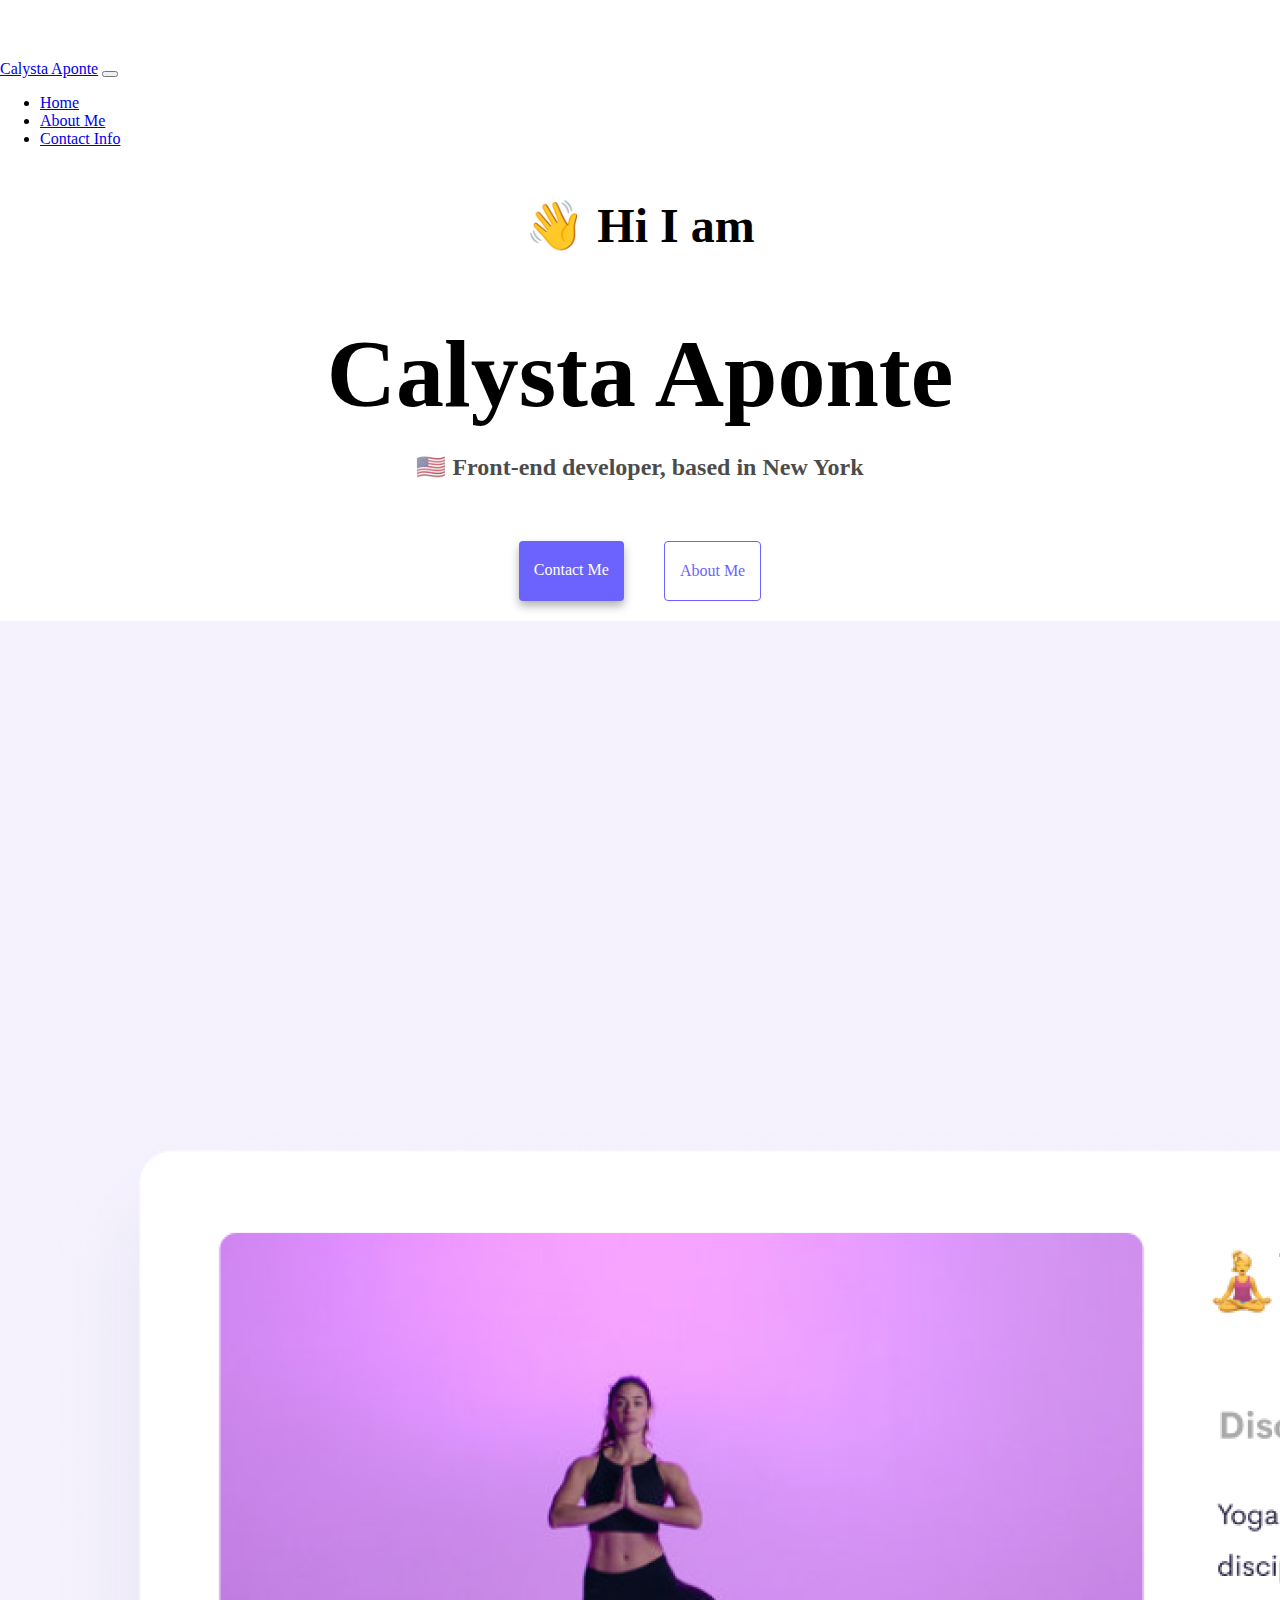
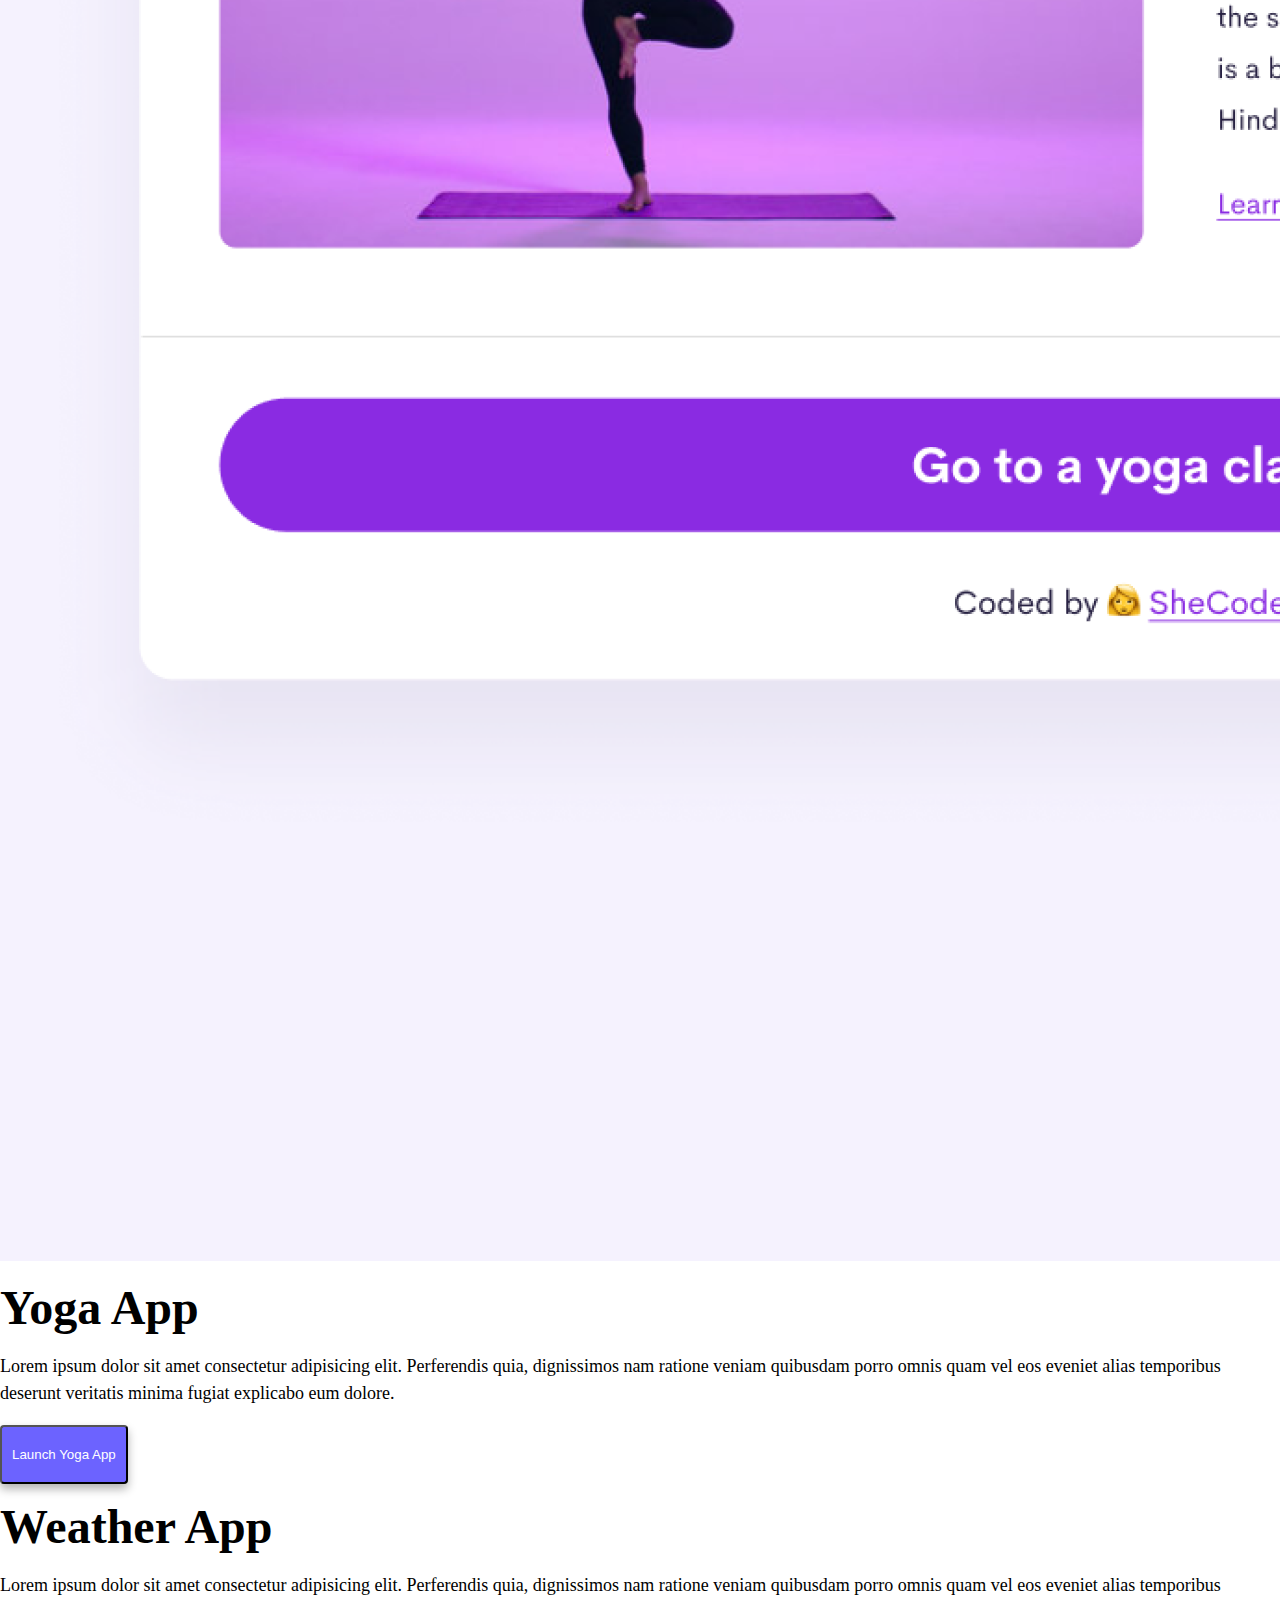
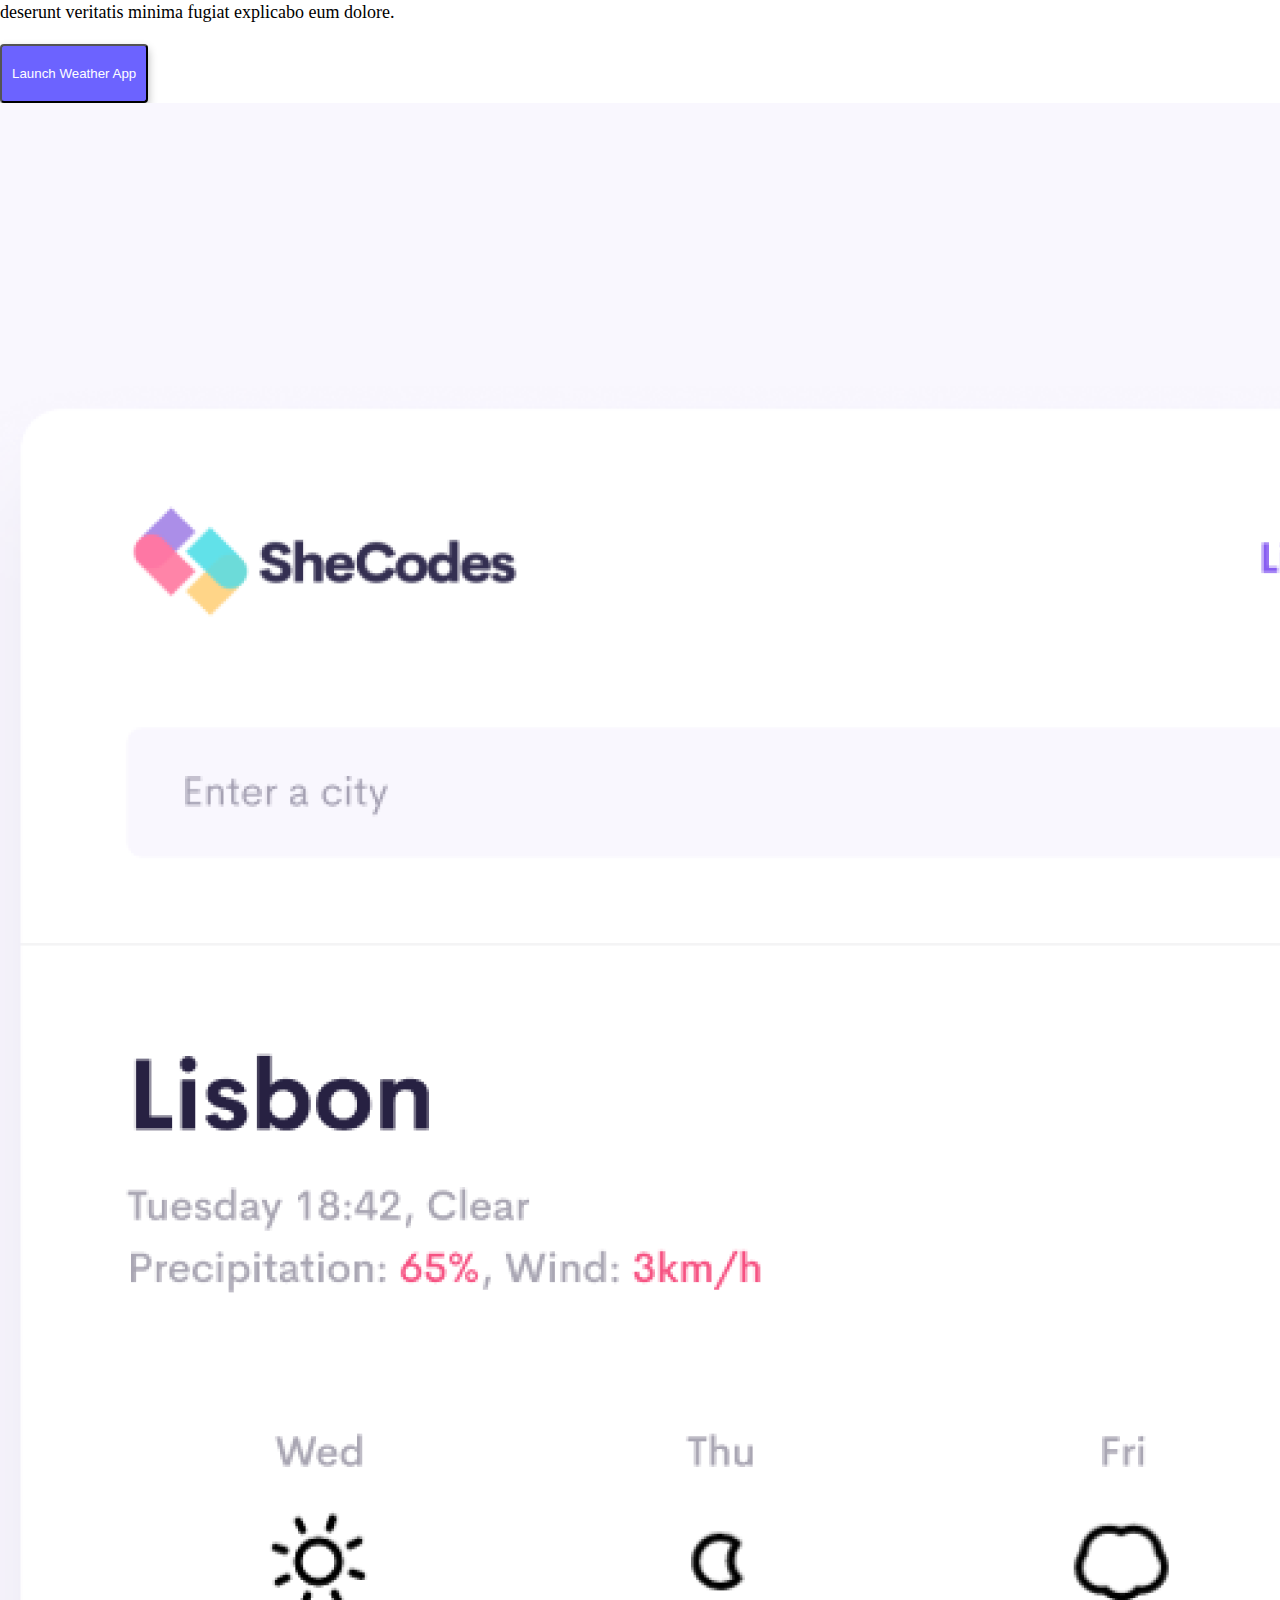
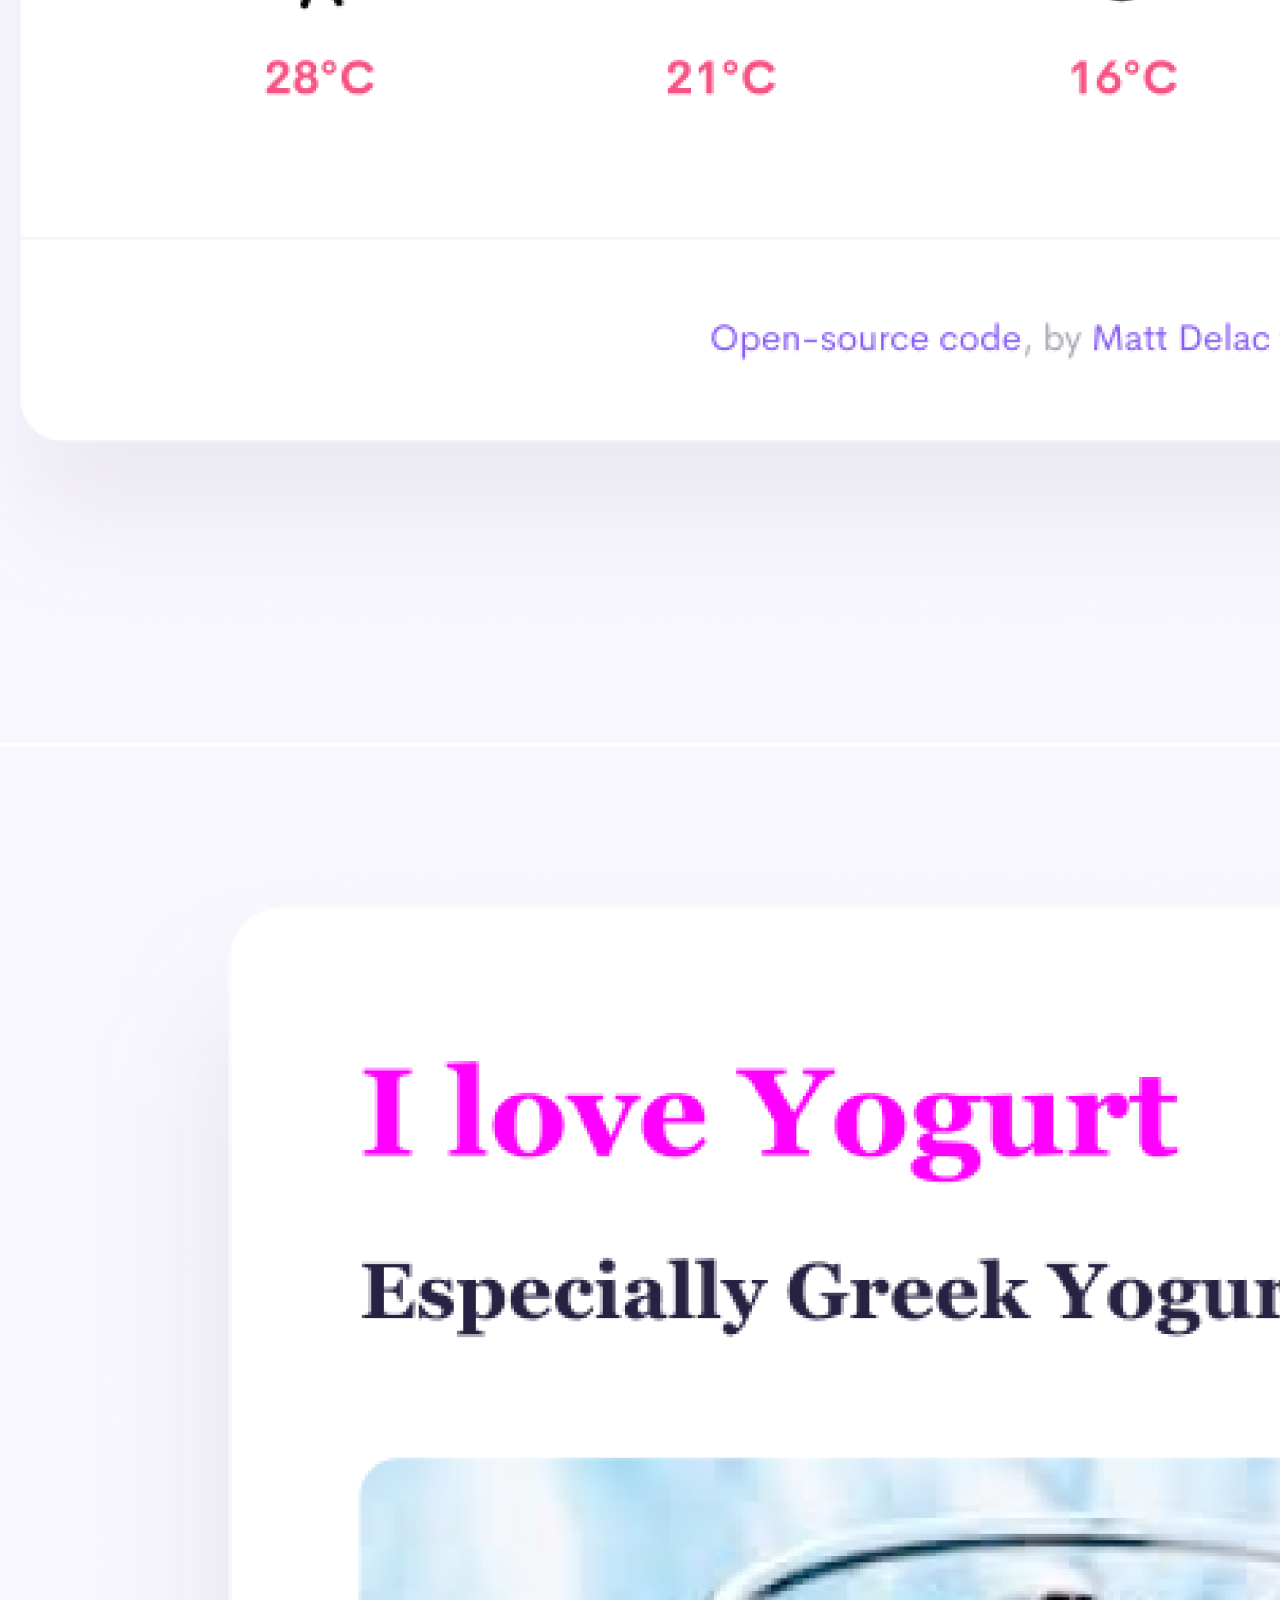
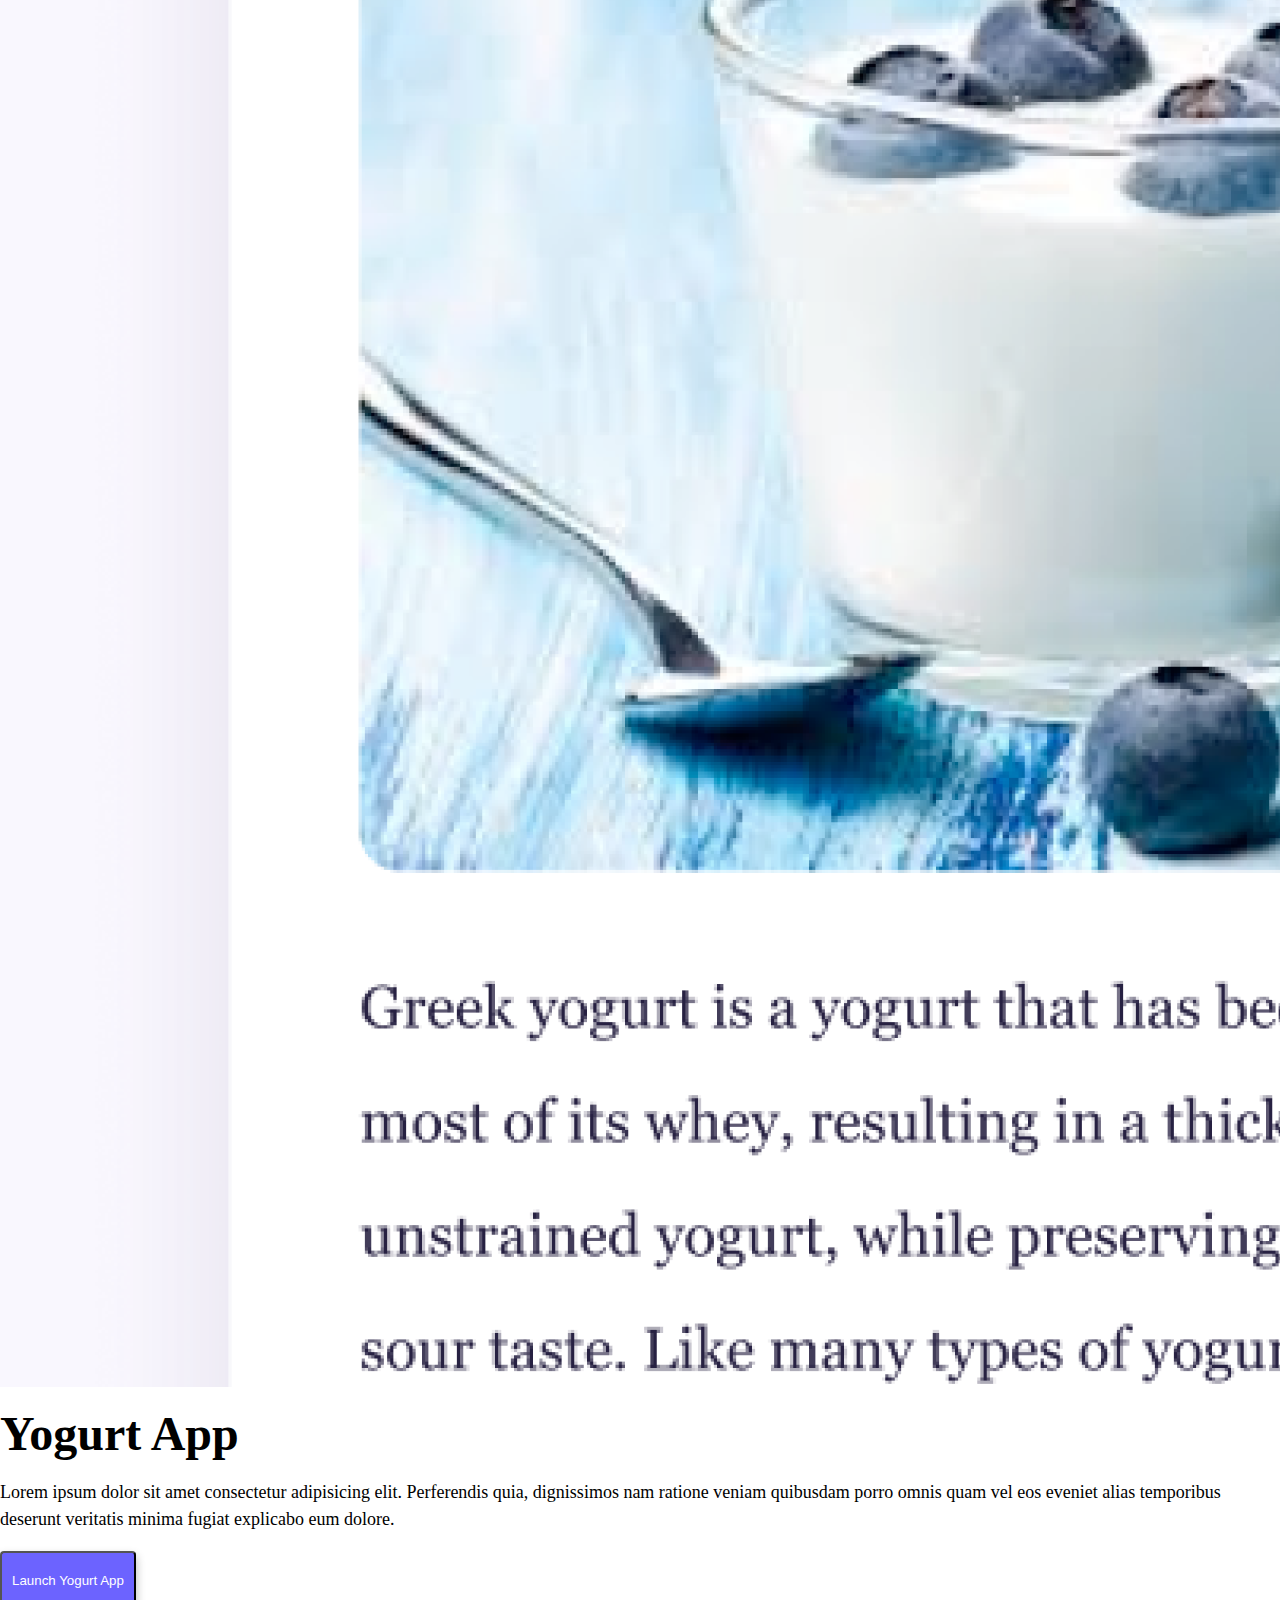
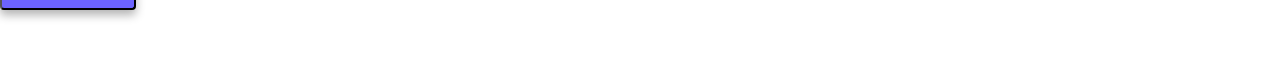
<file: index.html>
<!DOCTYPE html>
<html lang="en">
  <head>
    <meta charset="UTF-8" />
    <meta http-equiv="X-UA-Compatible" content="IE=edge" />
    <meta name="viewport" content="width=device-width, initial-scale=1.0" />
    <meta name="description" content="Welcome to my About Me page. Here I lay out all my projects I worked on with SheCode's workshops which include HTML, CSS, JavaScript, Responsive, and more to achieved my Front-End Developer Certificate."/>
    <title>Calysta Aponte</title>
    <script
      src="https://cdn.jsdelivr.net/npm/bootstrap@5.3.0-alpha1/dist/js/bootstrap.bundle.min.js"
      integrity="sha384-w76AqPfDkMBDXo30jS1Sgez6pr3x5MlQ1ZAGC+nuZB+EYdgRZgiwxhTBTkF7CXvN"
      crossorigin="anonymous"
    ></script>
    <link
      href="https://cdn.jsdelivr.net/npm/bootstrap@5.3.0-alpha1/dist/css/bootstrap.min.css"
      rel="stylesheet"
      integrity="sha384-GLhlTQ8iRABdZLl6O3oVMWSktQOp6b7In1Zl3/Jr59b6EGGoI1aFkw7cmDA6j6gD"
      crossorigin="anonymous"
    />
    <link rel="stylesheet" href="src/style.css" />
  </head>
  <body>
    <nav class="navbar navbar-expand-lg navbar-light bg-light fixed-top">
      <div class="container-fluid">
        <a class="navbar-brand" href="/index.html">Calysta Aponte</a>
        <button
          class="navbar-toggler"
          type="button"
          data-bs-toggle="collapse"
          data-bs-target="#navbarNav"
          aria-controls="navbarNav"
          aria-expanded="false"
          aria-label="Toggle navigation"
        >
          <span class="navbar-toggler-icon"></span>
        </button>
        <div class="collapse navbar-collapse" id="navbarNav">
          <ul class="navbar-nav">
            <li class="nav-item">
              <a class="nav-link active" aria-current="page" href="/index.html"
                >Home</a
              >
            </li>
            <li class="nav-item">
              <a class="nav-link" href="/aboutme.html">About Me</a>
            </li>
            <li class="nav-item">
              <a class="nav-link" href="/aboutme.html#contact">Contact Info</a>
            </li>
          </ul>
        </div>
      </div>
    </nav>
    <br>
    <h2>👋 Hi I am</h2>
    <h1>Calysta Aponte</h1>
    <h3>🇺🇸 Front-end developer, based in New York</h3>
    <div class="navigation-links">
      <a href="/aboutme.html#contact" title="Contact Info" class="contact-link mb-5">Contact me</a>
      <a href="/aboutme.html" title="Learn about me" class="about-link mb-5">About me</a>
    </div>
    <div class="container">
      <div class="row">
        <div class="col-md-6">
          <img src="src/images/example yoga app.png" alt="Preview of my yoga app" class="img-fluid rounded d-none d-lg-block" />
        </div>
        <div class="col-md-6">
          <h2 class="mb-3 project-text">Yoga App</h2>
          <p class="project-text">
            Lorem ipsum dolor sit amet consectetur adipisicing elit. Perferendis
            quia, dignissimos nam ratione veniam quibusdam porro omnis quam vel
            eos eveniet alias temporibus deserunt veritatis minima fugiat
            explicabo eum dolore.
          </p>
          <div class="mt-5">
            <button class="btn project-button">Launch Yoga App</button>
          </div>
        </div>
      </div>
      <div class="row mt-5">
      <div class="col-md-6">
          <h2 class="mb-3 project-text">Weather App</h2>
          <p class="project-text">
              Lorem ipsum dolor sit amet consectetur adipisicing elit. Perferendis quia, dignissimos nam ratione veniam quibusdam porro omnis quam vel eos eveniet alias temporibus deserunt veritatis minima fugiat explicabo eum dolore.
          </p>
          <div class="mt-5">
            <button class="btn project-button">Launch Weather App</button>
      </div>
    </div>
    <div class="col-md-6"><img src="src/images/example weather pic.png" class="img-fluid rounded d-none d-lg-block" alt="Preview of my weather app"> 
    </div>
    </div>
    <div class="row mt-5">
      <div class="col-md-6">
        <img src="src/images/example yogurt app.png" alt="Preview of my yogurt app" class="img-fluid rounded d-none d-lg-block"/>
      </div>
      <div class="col-md-6">
        <h2 class="mb-3 project-text">Yogurt App</h2>
        <p class="project-text">
            Lorem ipsum dolor sit amet consectetur adipisicing elit. Perferendis
            quia, dignissimos nam ratione veniam quibusdam porro omnis quam vel
            eos eveniet alias temporibus deserunt veritatis minima fugiat
            explicabo eum dolore.
          </p>
          <div class="mt-5">
            <button class="btn project-button">Launch Yogurt App</button>
          </div>
      </div>
    </div>
</body>
</html>
</file>
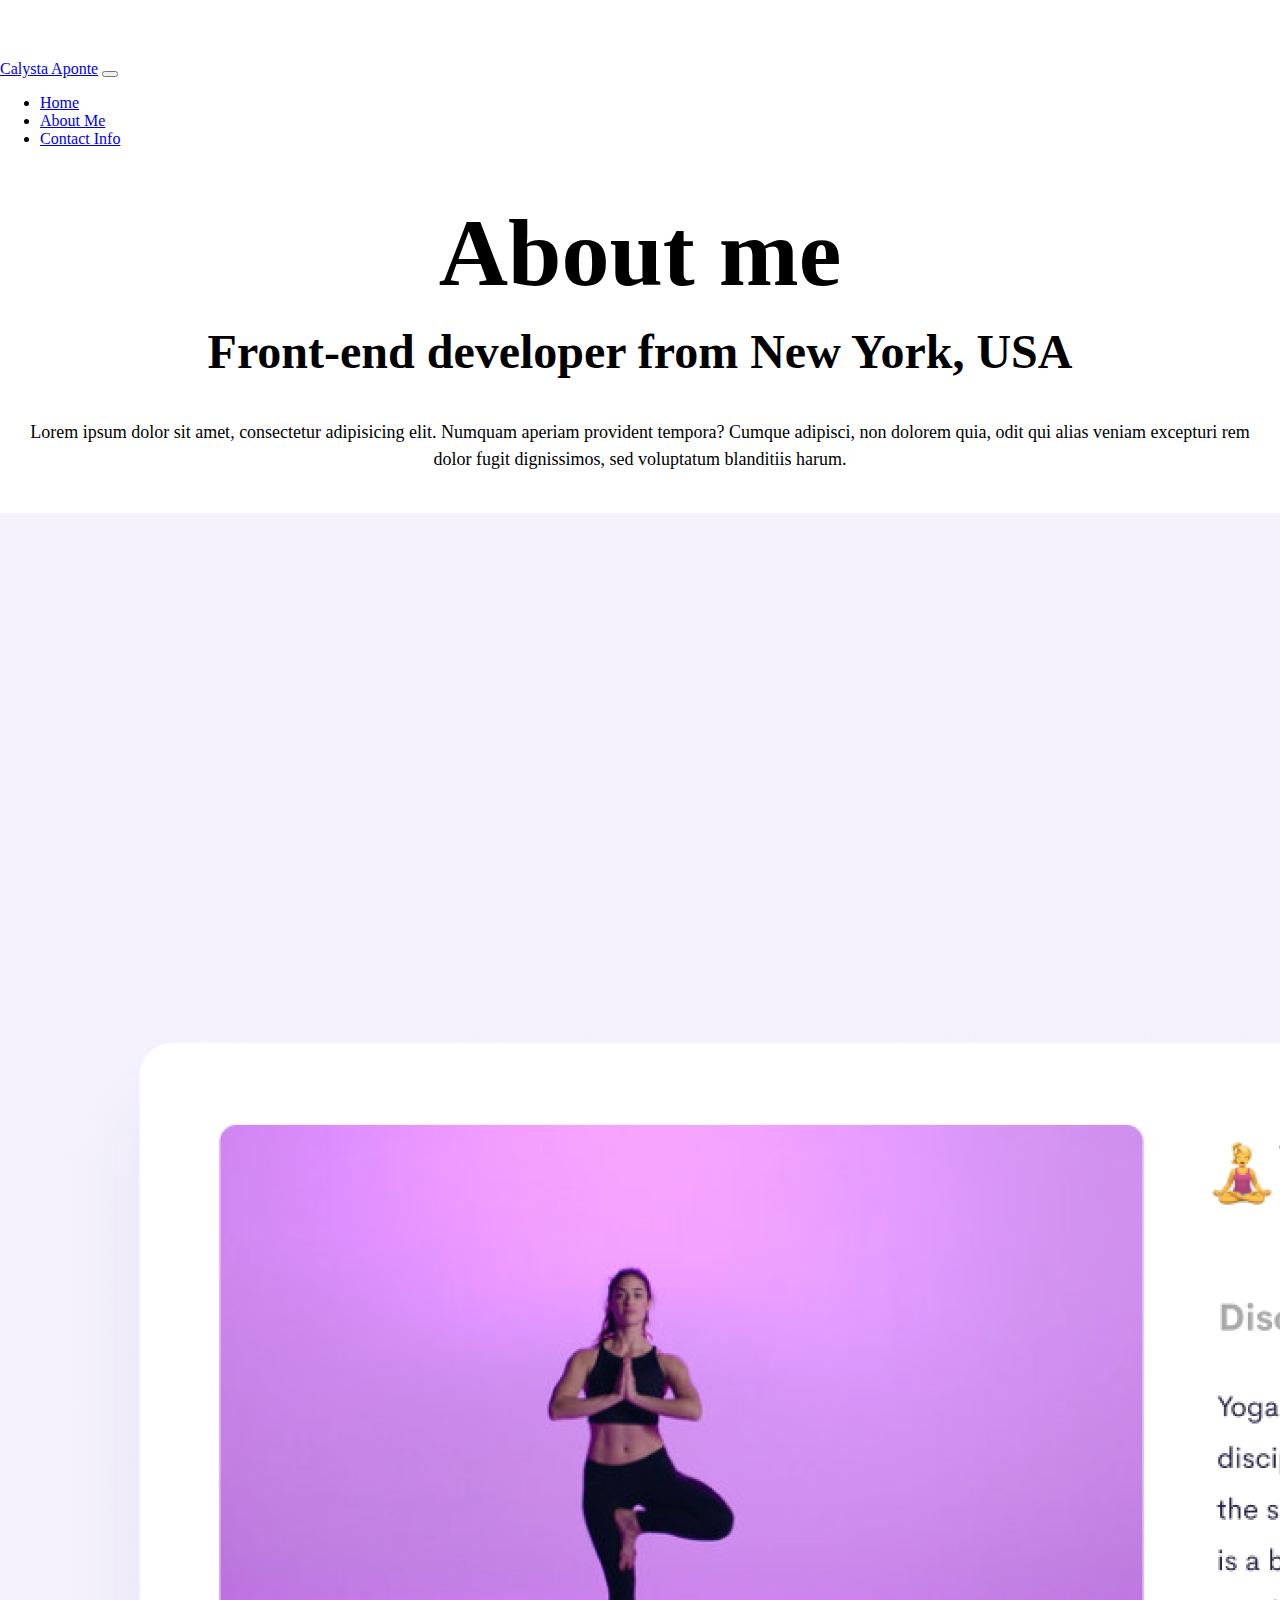
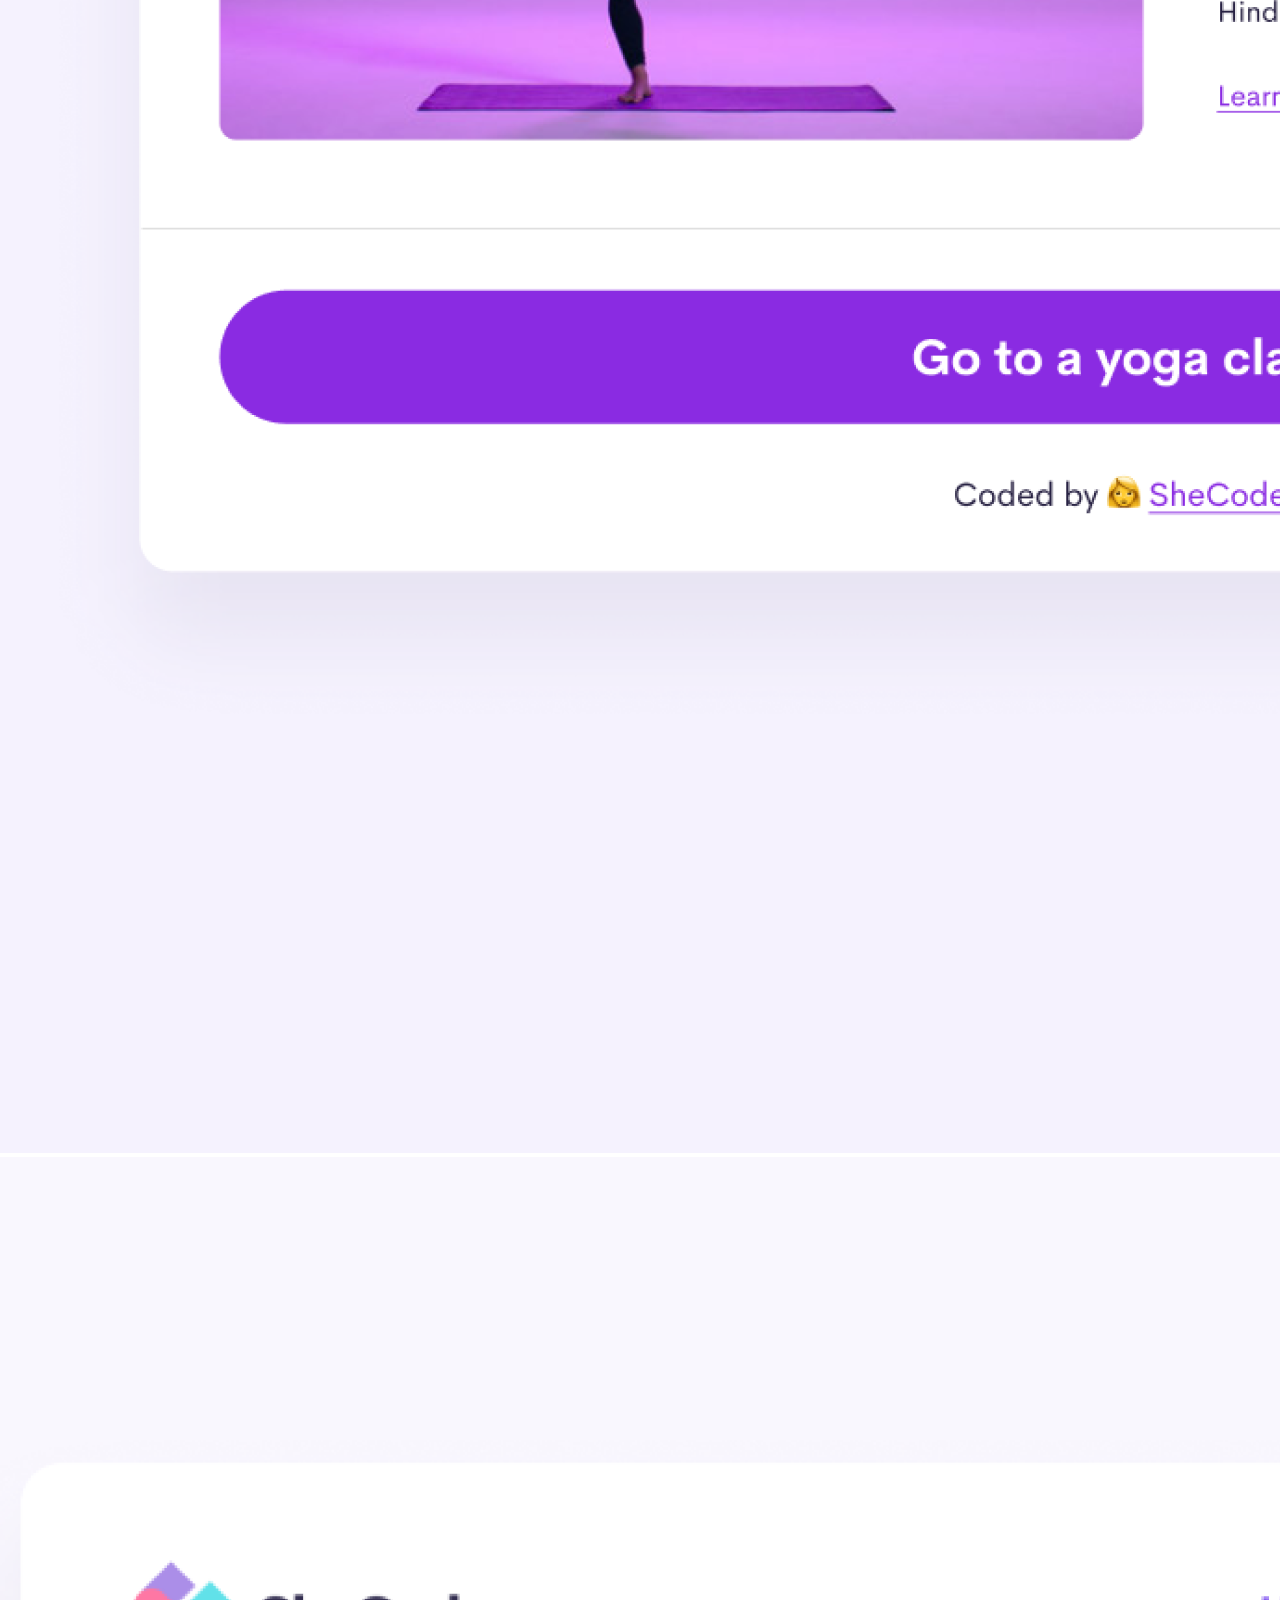
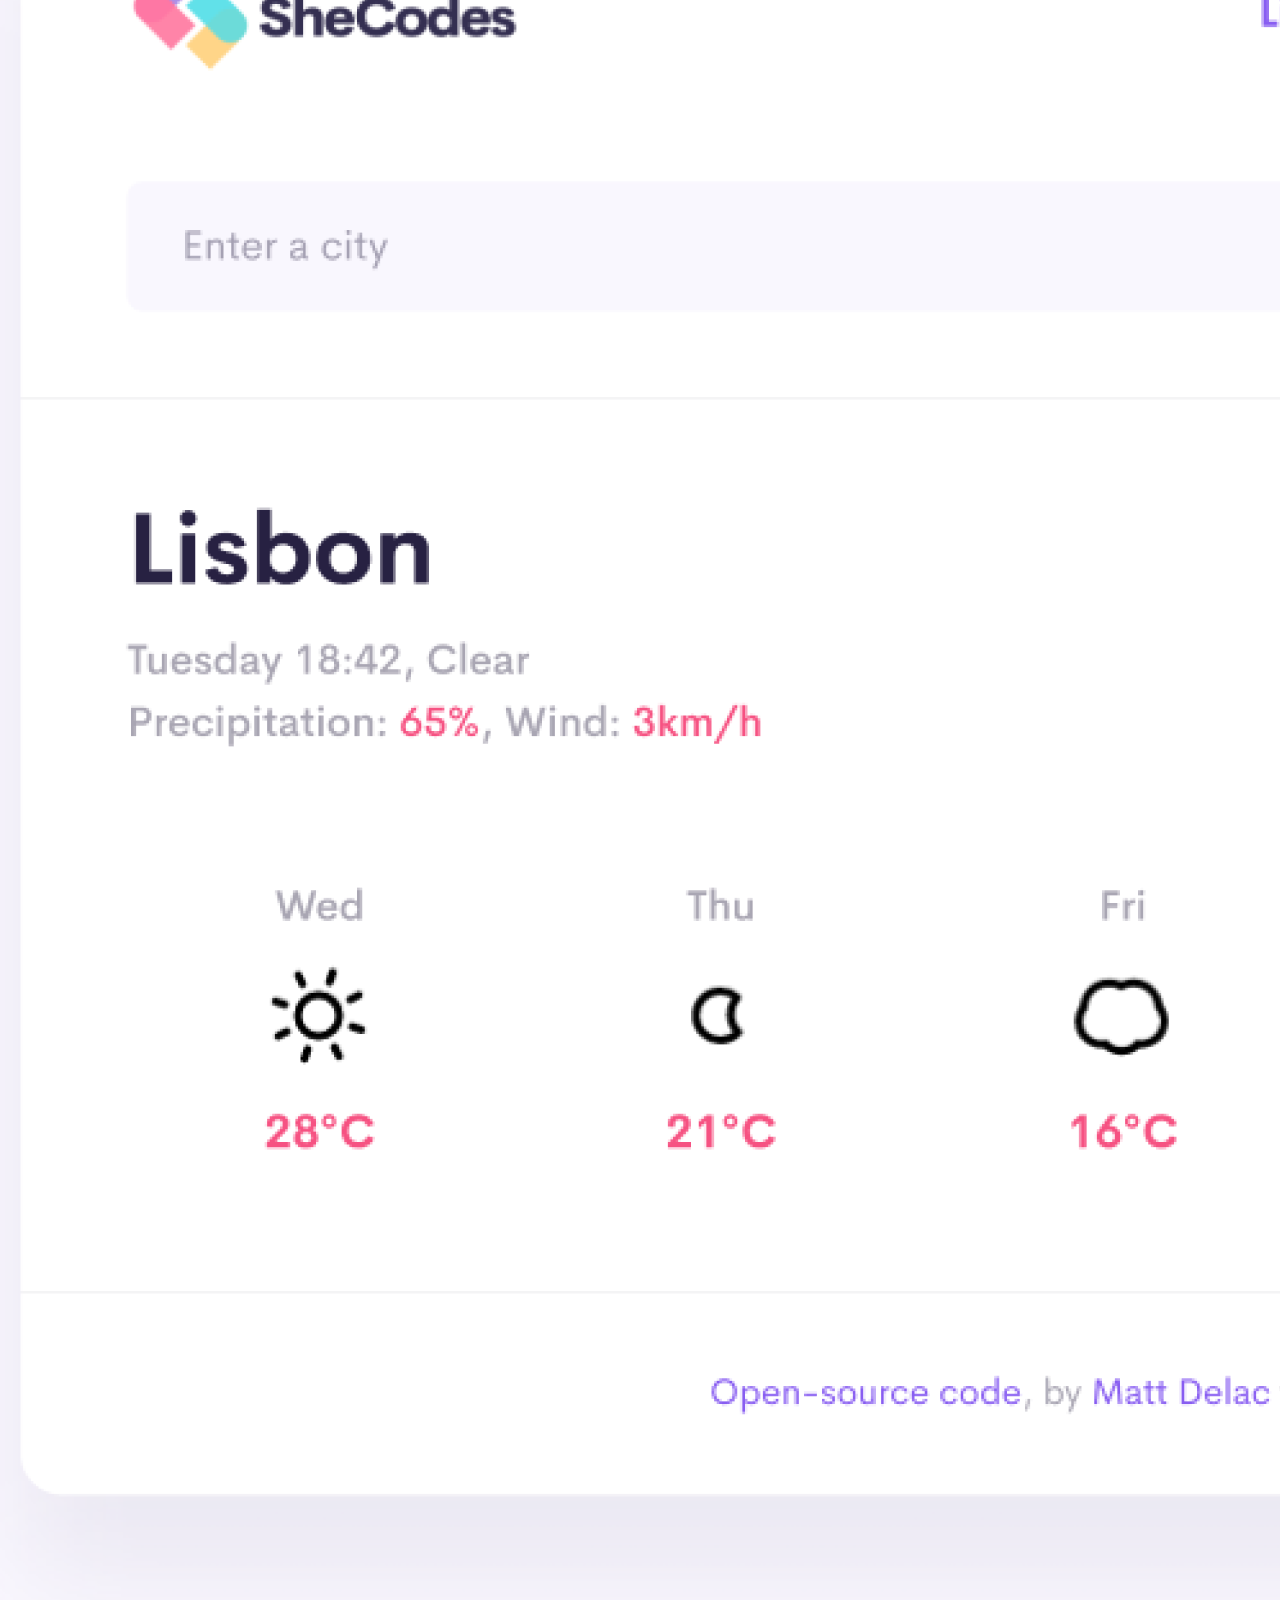
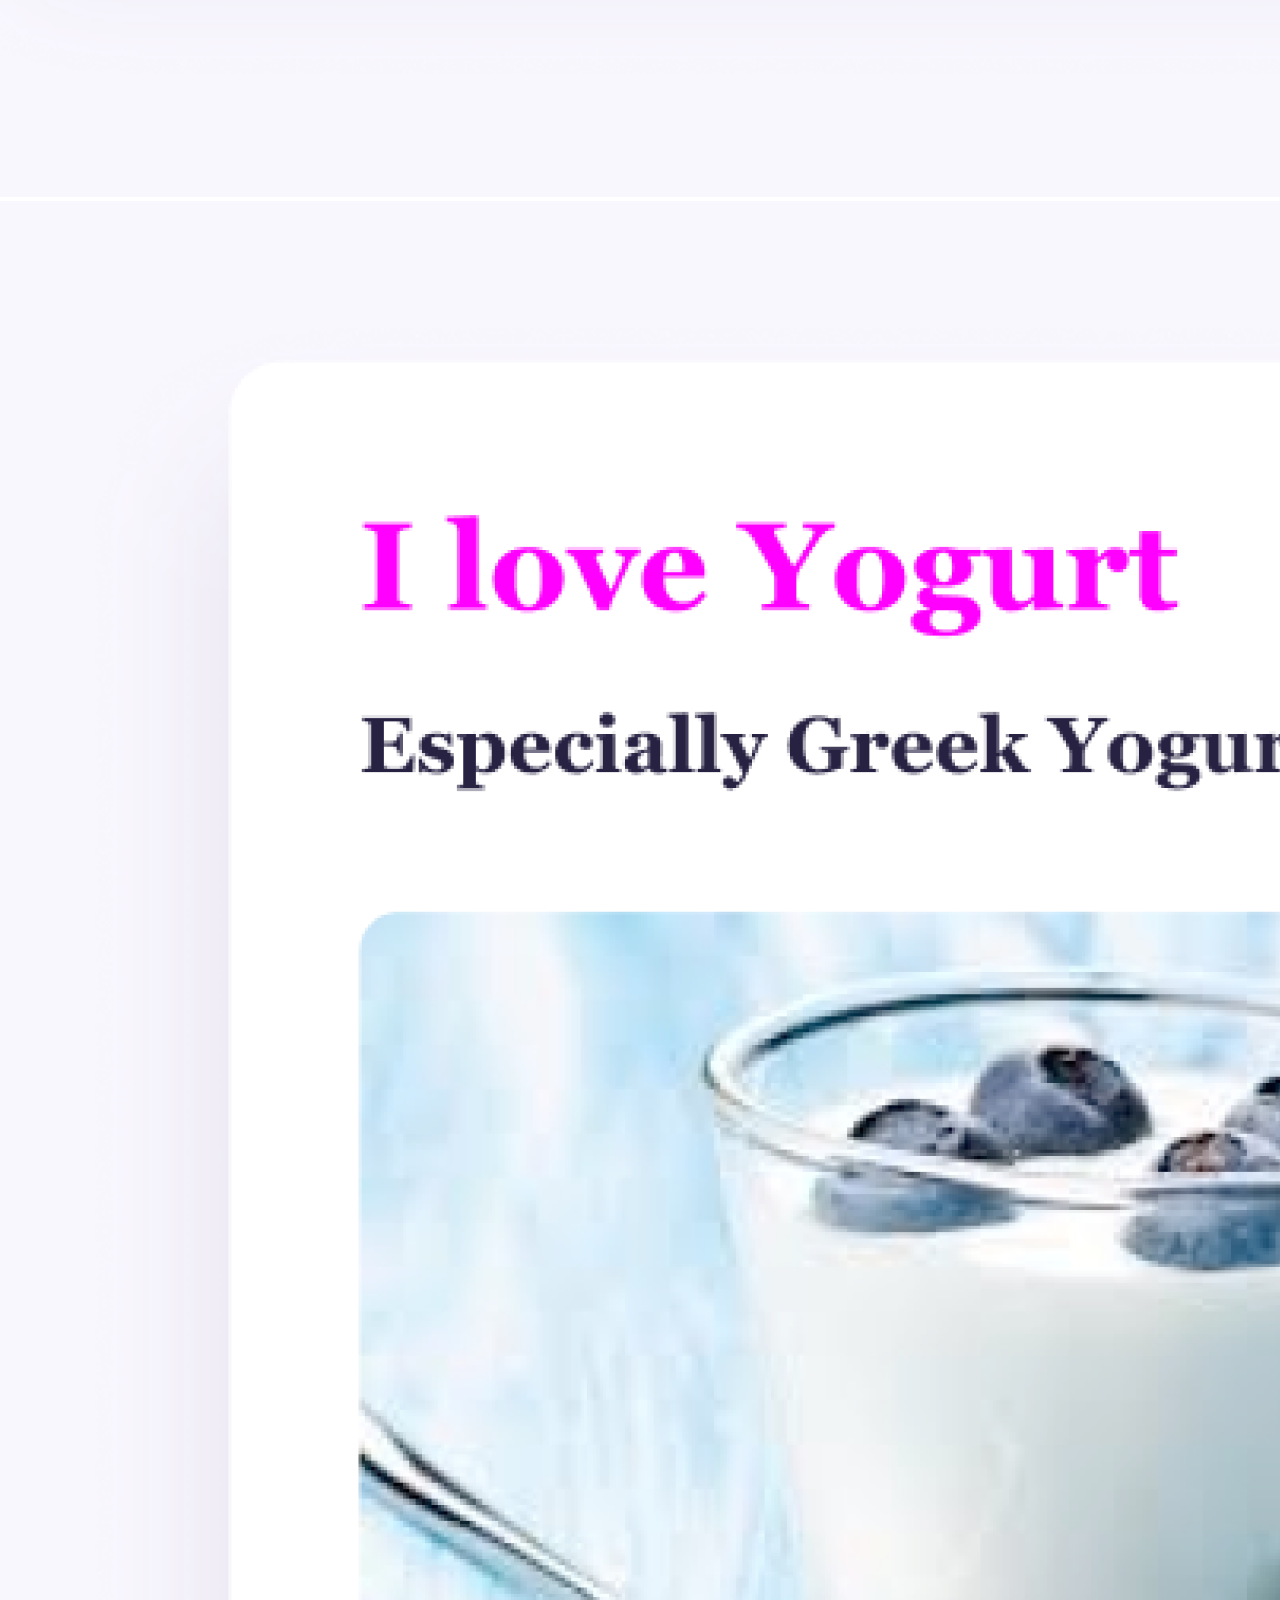
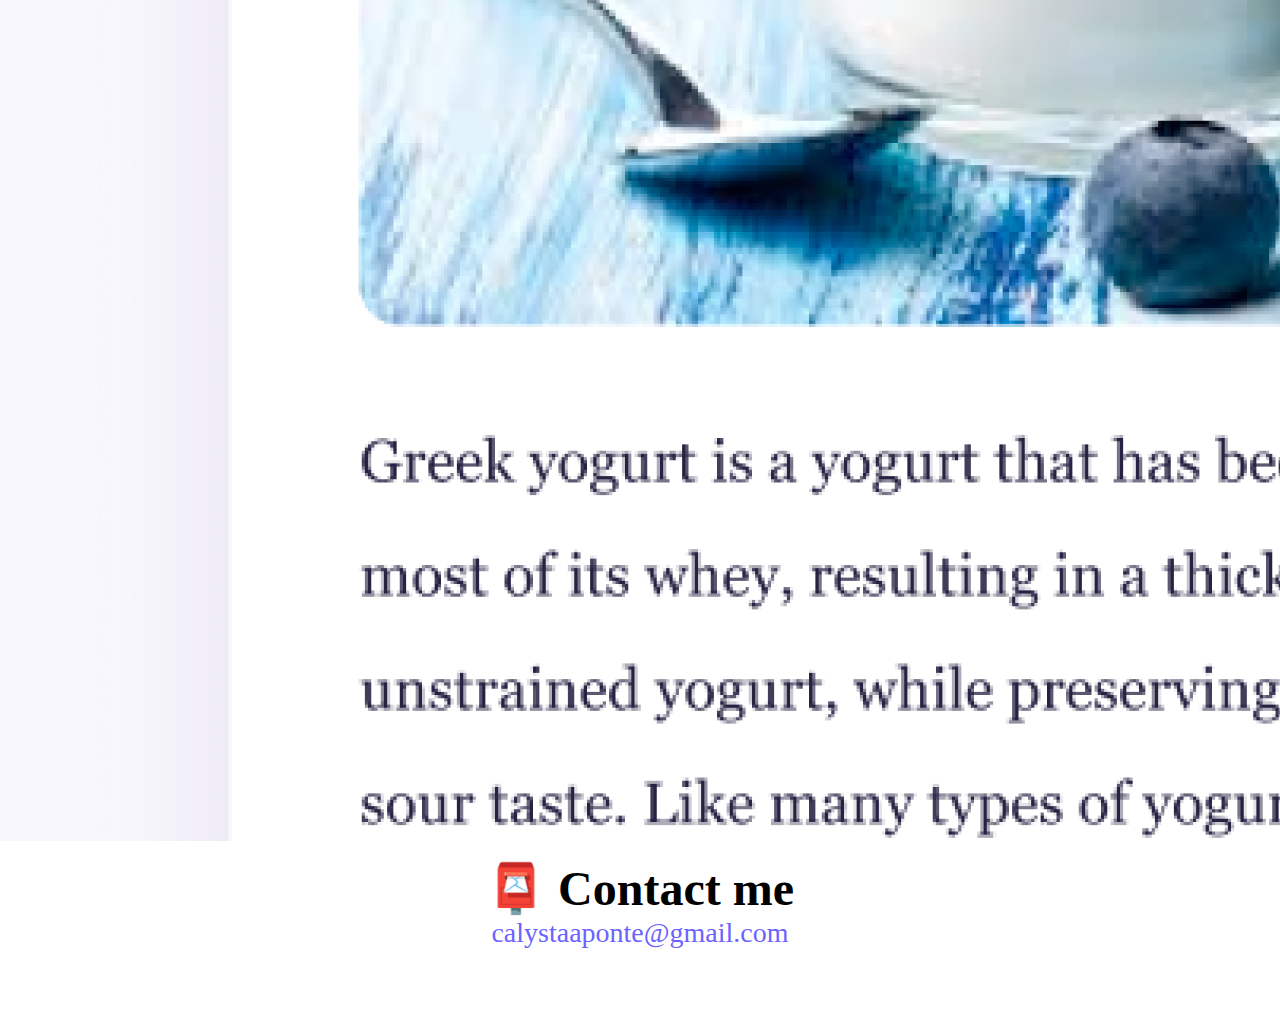
<file: aboutme.html>
<!DOCTYPE html>
<html lang="en">
  <head>
    <meta charset="UTF-8" />
    <meta http-equiv="X-UA-Compatible" content="IE=edge" />
    <meta name="viewport" content="width=device-width, initial-scale=1.0" />
    <meta
      name="description"
      content="Here are some facts about me and how I started my coding journey with SheCodes and the skills I obtained. "
    />
    <script
      src="https://cdn.jsdelivr.net/npm/bootstrap@5.3.0-alpha1/dist/js/bootstrap.bundle.min.js"
      integrity="sha384-w76AqPfDkMBDXo30jS1Sgez6pr3x5MlQ1ZAGC+nuZB+EYdgRZgiwxhTBTkF7CXvN"
      crossorigin="anonymous"
    ></script>
    <link
      href="https://cdn.jsdelivr.net/npm/bootstrap@5.3.0-alpha1/dist/css/bootstrap.min.css"
      rel="stylesheet"
      integrity="sha384-GLhlTQ8iRABdZLl6O3oVMWSktQOp6b7In1Zl3/Jr59b6EGGoI1aFkw7cmDA6j6gD"
      crossorigin="anonymous"
    />
    <link rel="stylesheet" href="src/style.css" />
    <title>About Calysta Aponte</title>
  </head>
  <body>
    <nav class="navbar navbar-expand-lg navbar-light bg-light fixed-top">
      <div class="container-fluid">
        <a class="navbar-brand" href="index.html">Calysta Aponte</a>
        <button
          class="navbar-toggler"
          type="button"
          data-bs-toggle="collapse"
          data-bs-target="#navbarNav"
          aria-controls="navbarNav"
          aria-expanded="false"
          aria-label="Toggle navigation"
        >
          <span class="navbar-toggler-icon"></span>
        </button>
        <div class="collapse navbar-collapse" id="navbarNav">
          <ul class="navbar-nav">
            <li class="nav-item">
              <a class="nav-link" aria-current="page" href="/index.html"
                >Home</a
              >
            </li>
            <li class="nav-item">
              <a class="nav-link active" href="/aboutme.html">About Me</a>
            </li>
            <li class="nav-item">
              <a class="nav-link" href="/aboutme.html#contact">Contact Info</a>
            </li>
          </ul>
        </div>
      </div>
    </nav>
    <br />
    <h1 class="aboutTitle">About me</h1>
    <h2>Front-end developer from New York, USA</h2>
    <div class="about-paragraphs text-center mt-4">
      <p>
        Lorem ipsum dolor sit amet, consectetur adipisicing elit. Numquam
        aperiam provident tempora? Cumque adipisci, non dolorem quia, odit qui
        alias veniam excepturi rem dolor fugit dignissimos, sed voluptatum
        blanditiis harum.
      </p>
    </div>
    <div class="container">
      <div class="row">
        <div class="col-md-4">
          <img
            src="src/images/example yoga app.png" alt="Preview of my yoga app"
            class="img-fluid rounded shadow p-2"
          />
        </div>
        <div class="col-md-4">
          <img
            src="src/images/example weather pic.png" alt="Preview of my weather app"
            class="img-fluid rounded shadow p-2"
          />
        </div>
        <div class="col-md-4">
          <img
            src="src/images/example yogurt app.png" alt="Preview of my yogurt app"
            class="img-fluid rounded shadow p-2 mb-4"
          />
        </div>
      </div>
    </div>
    <div id="contact">
      <h2>📮 Contact me</h2>
      <a
        href="mailto:calystaaponte@gmail.com"
        title="For work inquires only"
        class="email-link"
        >calystaaponte@gmail.com</a
      >
    </div>
  </body>
</html>
</file>
<file: src/style.css>
:root {
  --primary-color: #6c63ff;
  --secondary-color: #f5f2fe;
  --box-shadow: 0 5px 10px rgba(0, 0, 0, 0.3);
}

@media (max-width: 500px) {
  body,
  h2 {
    text-align: center !important;
  }
  h1 {
    font-size: 55px !important;
  }
  h2 {
    font-size: 30px !important;
  }
  button {
    padding: 20px 60px !important;
  }
}

body {
  margin: 60px auto;
  max-width: 100%;
}

div {
  display: block;
}

h1,
h2,
h3 {
  text-align: center;
}

h1 {
  font-size: 96px;
  margin-bottom: 16px;
}

h2 {
  font-size: 48px;
  margin-top: 15px;
  margin-bottom: 0;
}

h3 {
  font-size: 24px;
  opacity: 0.7;
}

p {
  font-size: 18px;
  line-height: 1.5;
  text-align: center;
}

.about-link {
  color: var(--primary-color);
  border: 1px solid var(--primary-color);
}

.about-paragraphs {
  display: flex;
  margin: 30px 0;
}

.about-paragraphs p {
  margin: 10px;
}

.aboutTitle {
  margin-top: 15px;
}

.contact-link {
  background: var(--primary-color);
  box-shadow: var(--box-shadow);
  color: white;
}

.display-pic {
  box-shadow: var(--box-shadow);
}

.email-link {
  display: flex;
  justify-content: center;
  color: var(--primary-color);
  font-size: 28px;
  text-decoration: none;
}

.email-link:hover {
  text-decoration: underline;
}

.homepage-link {
  color: var(--primary-color);
  text-align: center;
  display: block;
}

.navigation-links {
  display: flex;
  margin-top: 40px;
  justify-content: center;
}

.navigation-links a {
  margin: 20px;
  border-radius: 4px;
  padding: 20px 15px;
  text-decoration: none;
  text-transform: capitalize;
}

.project-button {
  background-color: var(--primary-color);
  border-radius: 4px !important;
  box-shadow: var(--box-shadow);
  color: #ffffff;
  padding: 20px 10px;
}

.project-button:hover {
  border: 1px solid var(--primary-color);
  box-shadow: var(--box-shadow);
  color: var(--primary-color) !important;
  padding: 20px 10px;
}

.project-text {
  text-align: left;
}
</file>
